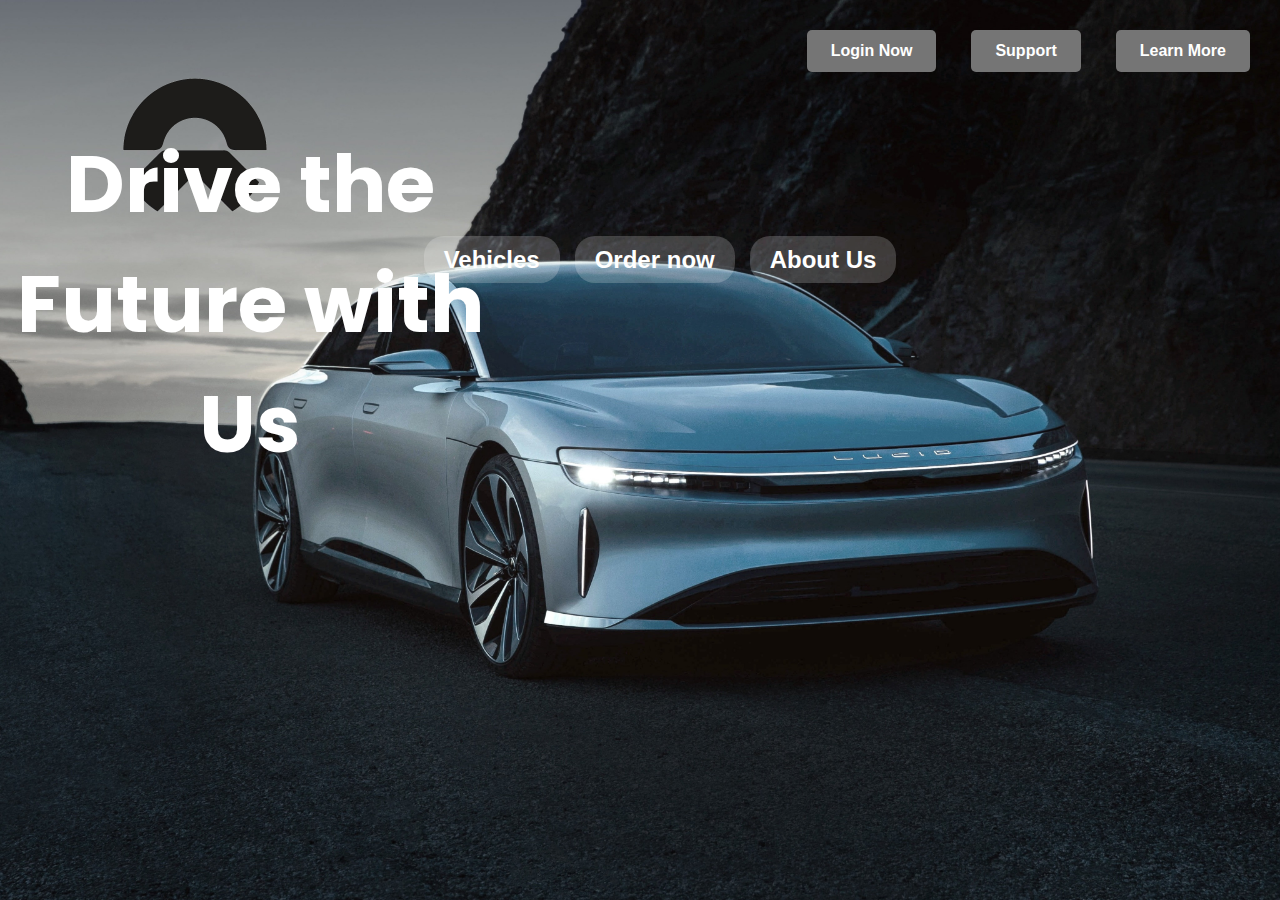
<file: index.html>
<!-- index.html -->
<!DOCTYPE html>
<html lang="en">
<head>
    <meta charset="UTF-8">
    <meta name="viewport" content="width=device-width, initial-scale=1.0">
    <title>EV Website</title>
    <link rel="stylesheet" href="style.css">
    <link href="https://fonts.googleapis.com/css2?family=Poppins:wght@300;400;700&display=swap" rel="stylesheet">
</head>
<body>
    <div class="lusis">
        <img src="/images/image1.jpg">
      </div>
      <div class="logo">
        <img src="/images/image2.png">
    </div>
    <header>
        <nav>
            <ul>
                <li><a href="#">Vehicles</a></li>
                <li><a href="#">Order now</a></li>
                <li><a href="#">About Us</a></li>
            </ul>
        </nav>
    </header>
    <main>
        <h1 class="h1text">Drive the Future with Us</h1>
        <div class="cta-buttons">
            <a href="login.html" class="btn login-btn">Login Now</a>
            <a href="#" class="btn support-btn">Support</a>
            <a href="#" class="btn learnmore-btn">Learn More</a>
        </div>
    </main>
</body>
</html>
</file>
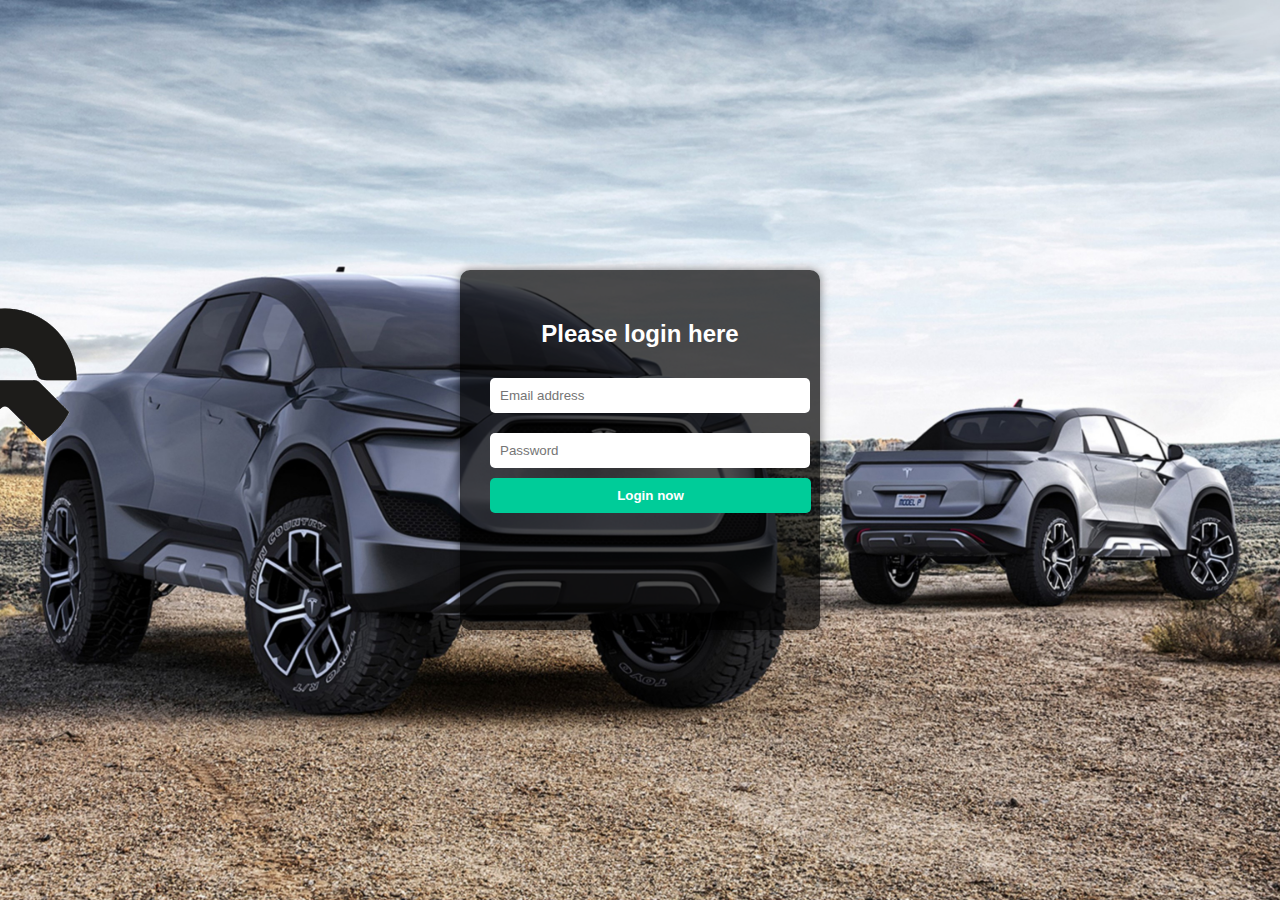
<file: login.html>
<!DOCTYPE html>
<html lang="en">
<head>
    <meta charset="UTF-8">
    <meta name="viewport" content="width=device-width, initial-scale=1.0">
    <title>Login - Futuristic EVs</title>
    <link rel="stylesheet" href="login.css">
</head>
<body>
    <div class="tesla">
        <img src="/images/image3.jpg">
      </div>
      <div class="logo">
        <img src="/images/image2.png">
    <div>
    </div>
    <div class="login-box">
        <h2>Please login here</h2>
        <input type="text" id="email" placeholder="Email address">
        <input type="password" id="password" placeholder="Password">
        <button onclick="login()">Login now</button>
    </div>
    <div class="logo" onclick="goHome()"><img src="/images/image2.png"></div>
    <script>
        function goHome() {
            window.location.href = "index.html";
        }

        function login() {
            const email = document.getElementById("email").value;
            const password = document.getElementById("password").value;
            
            if (email.includes("@") && email.includes(".")) {
                if (password) {
                    alert("Login successful! Returning to homepage.");
                    window.location.href = "index.html?loggedin=true";
                } else {
                    alert("Please enter your password.");
                }
            } else {
                alert("Invalid email address. Please enter a valid email.");
            }
        }
    </script>
</body>
</html>
</file>
<file: style.css>
body {
    margin: 0;
    padding: 0; 
    background-size: cover;
    background-position: center;
    color: white;
    font-family: Arial, sans-serif;
    text-align: center;
}
header {
    display: flex;
    justify-content: center;
    align-items: center;
    padding: 10px 20px;
    position: absolute;
    width: 100%;
    height: 500px;
    top: 0;
    left: 0;
    font-size:x-large;
}
.logo a {
    font-size: 24px;
    font-weight: bold;
}
.logo a {
    color: white;
    text-decoration: none;
}
nav ul {
    list-style: none;
    display: flex;
    gap: 15px;
    margin: 0;
    padding: 0;
    justify-content: center;
    align-items: center;
}
nav a {
    padding: 10px 20px;
    background: rgba(255, 255, 255, 0.2);
    border-radius: 20px;
    text-decoration: none;
    color: white;
    font-weight: bold;
    transition: 0.3s;
}
nav a:hover {
    background: rgba(255, 255, 255, 0.4);
}
main {
    display: flex;
    flex-direction: column;
    justify-content: center;
    align-items: center;
    height: 80vh;
    
}
.cta-buttons {
    position: absolute;
    top: 20px; 
    right: 20px; 
    display: flex; 
    gap: 15px;
}
.btn {
    background:#007BFF;
    color: white;
    display: inline-block;
    margin: 10px;
    padding: 12px 24px;
    border-radius: 5px;
    text-decoration: none;
    font-weight: bold;
    transition: 0.3s;
}
.lusis img {
    position: absolute;
    top: 0;
    left: 0;
    width: 100%;
    height: 100%;
    object-fit: cover;
    z-index: -1;
}
.logo img { 
    position: absolute;
    width: 150px;
    height: auto;
    left: 120px;
    top: 70px;
}
.h1text {
    position: absolute;
    font-size: 80px;
    top: 70px;
    font-family: 'Poppins';
    right: 780px;
}
.btn {
    display: inline-block;
    padding: 12px 24px;
    border-radius: 5px;
    text-decoration: none;
    font-weight: bold;
    transition: 0.3s;
}
.login-btn {
    background: rgb(117, 117, 117);
    color: white;
}
.support-btn {
    background: rgb(117, 117, 117);
    color: white;
}
.btn:hover {
    opacity: 0.8;
}
.order-btn {
    background: rgb(117, 117, 117); 
    color: white; 
}
.order-btn:hover {
    background: rgb(117, 117, 117); 
}
.learnmore-btn {
    background: rgb(117, 117, 117); 
    color: rgb(255, 255, 255); 
}

.learnmore-btn:hover {
    background: rgb(117, 117, 117); 
}
</file>
<file: login.css>
body {
            margin: 0;
            font-family: Arial, sans-serif;
            background-size: cover;
            color: white;
            display: flex;
            justify-content: center;
            align-items: center;
            height: 100vh;
            flex-direction: column;
        }

        .login-box {
            background-color: rgba(0,0,0,0.7);
            padding: 30px;
            border-radius: 10px;
            box-shadow: 0 0 10px rgba(0,0,0,0.5);
            width: 300px;
            height: 300px;
        
        }

        .login-box h2 {
            margin-bottom: 20px;
            text-align: center;
        }

        .login-box input[type="text"],
        .login-box input[type="password"] {
            width: 100%;
            padding: 10px;
            margin: 10px 0;
            border: none;
            border-radius: 5px;
        }

        .login-box button {
            width: 107%;
            padding: 10px;
            background-color: #00cc99;
            border: none;
            border-radius: 5px;
            color: white;
            font-weight: bold;
            cursor: pointer;
        }

        .login-box button:hover {
            background-color: #009977;
        }
        .tesla img {
            position: absolute;
            top: 0;
            left: 0;
            width: 100%;
            height: 100%;
            object-fit: cover;
            z-index: -1;
        } 
            .logo img { 
                position: absolute;
                width: 150px;
                height: auto;
                top: 300px;
                right: 1200px;
            }
</file>
